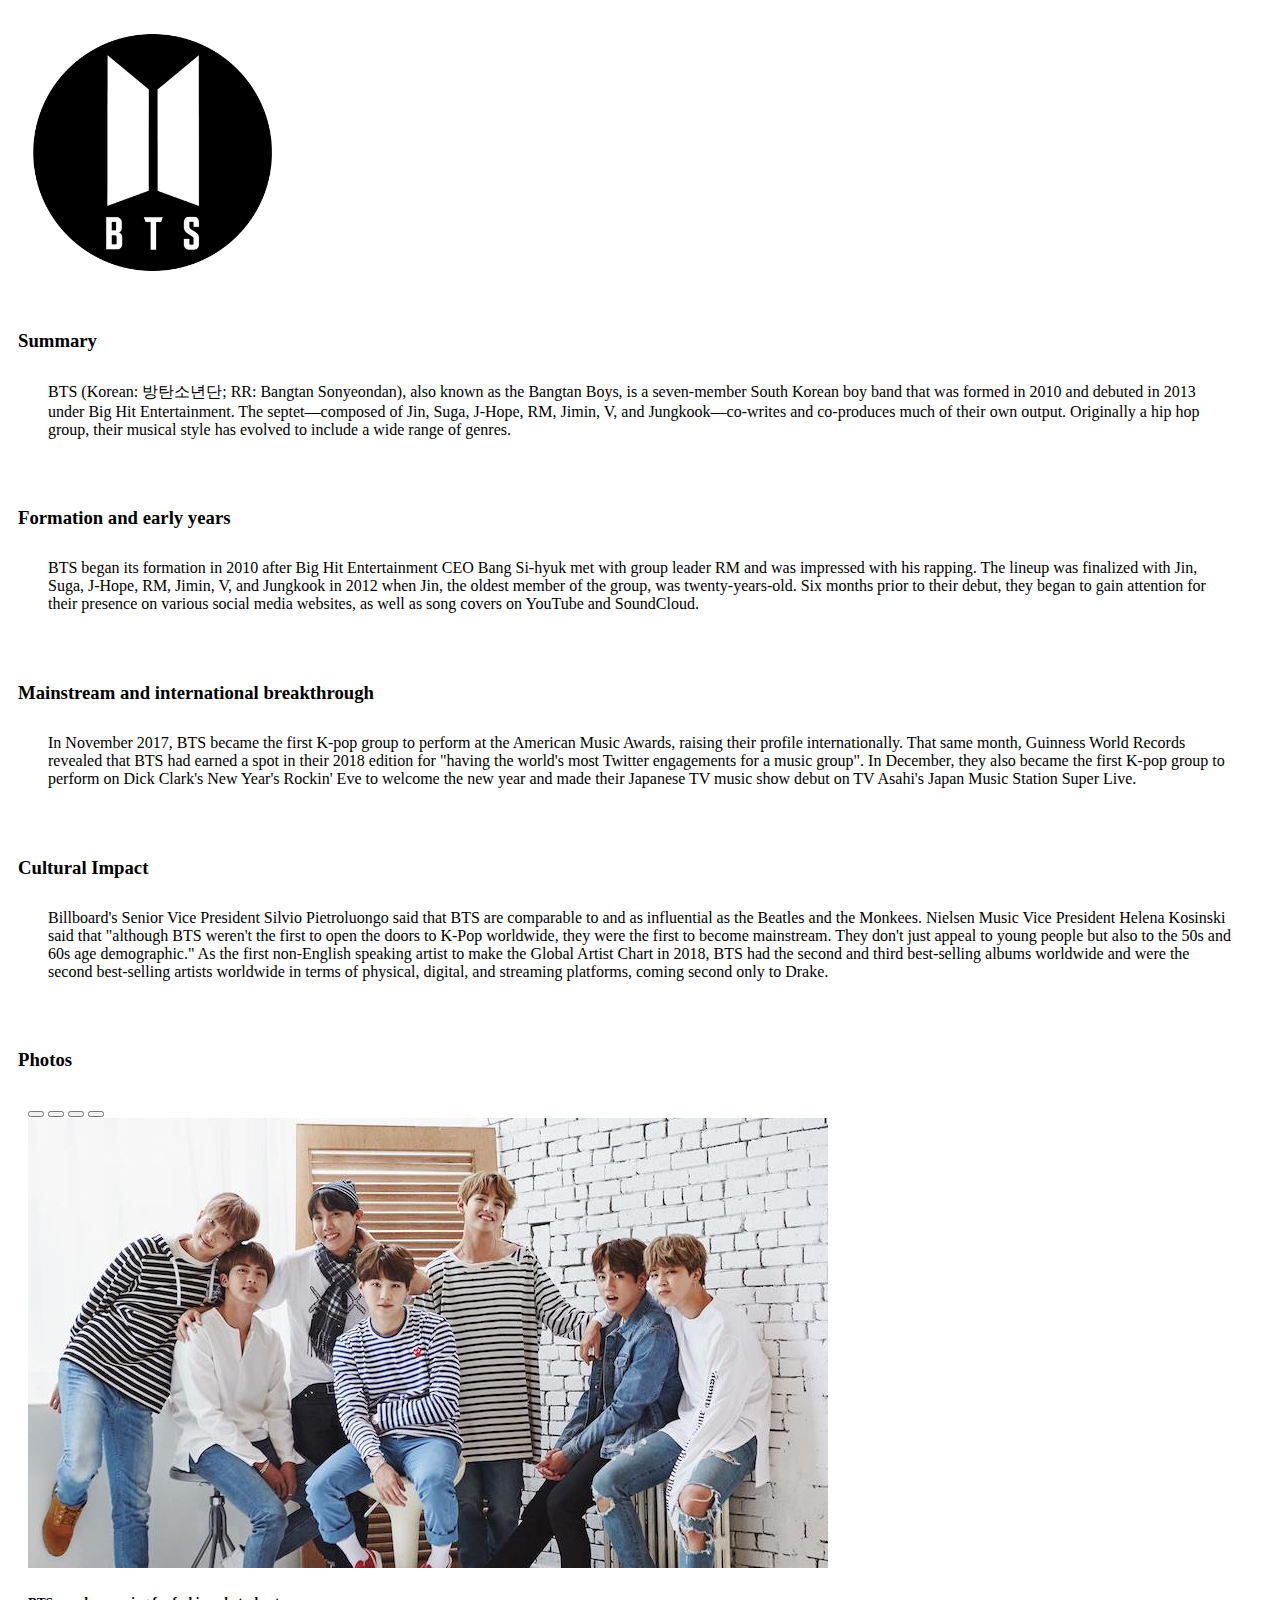
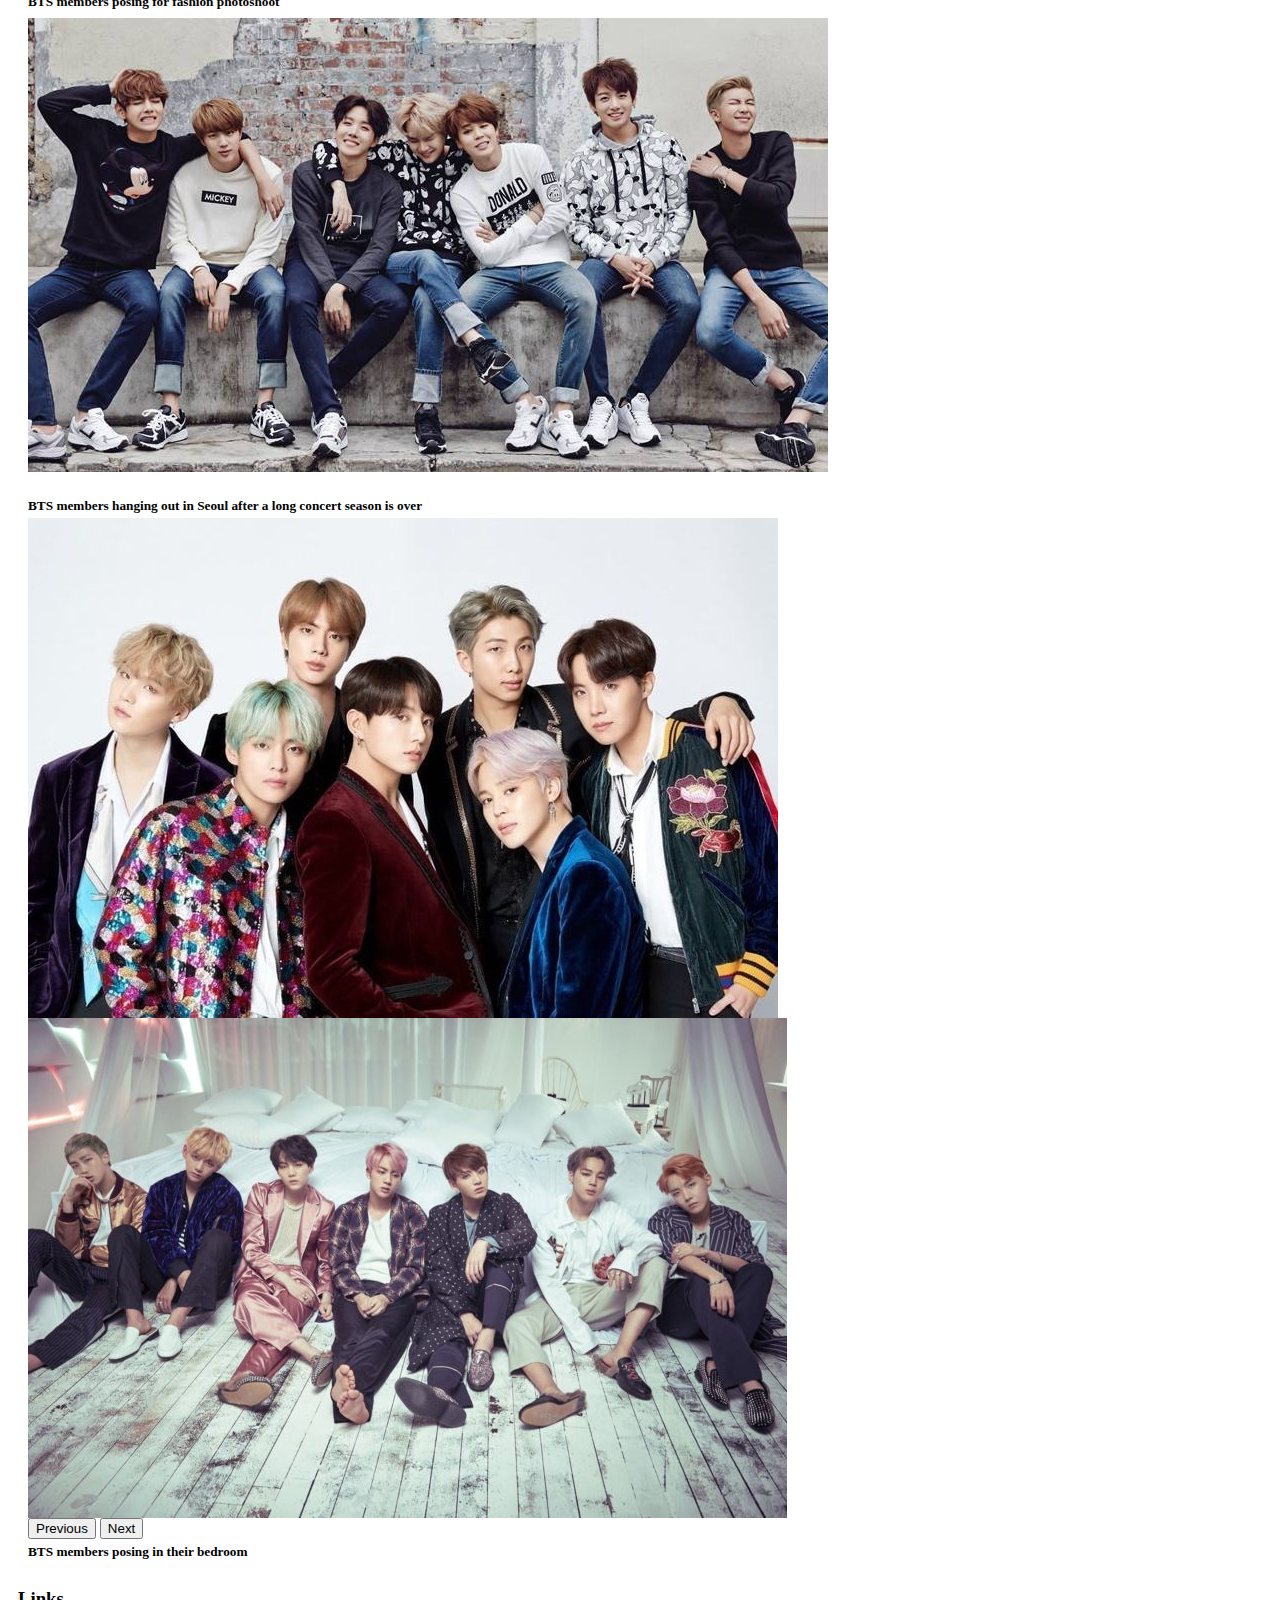
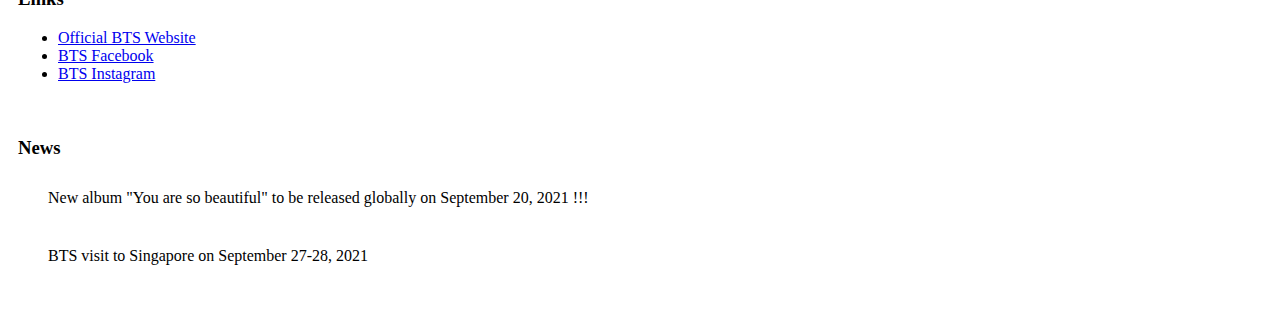
<file: bts/home.html>
<!DOCTYPE html>
<html lang="en">
<head>

    <meta charset="UTF-8">
    <meta http-equiv="X-UA-Compatible" content="IE=edge">
    <meta name="viewport" content="width=device-width, initial-scale=1.0">
    <link href="https://cdn.jsdelivr.net/npm/bootstrap@5.2.0/dist/css/bootstrap.min.css" rel="stylesheet" integrity="sha384-gH2yIJqKdNHPEq0n4Mqa/HGKIhSkIHeL5AyhkYV8i59U5AR6csBvApHHNl/vI1Bx" crossorigin="anonymous">
    <style>
        body{
            background-image: url("https://i.pinimg.com/originals/b6/b2/e7/b6b2e7da4fb21ed0a49908d1cd7aa31e.jpg");
            background-repeat: no-repeat;
            background-size: cover;
            background-position: center;
        }
        h3{
            font-family: "Impact";

        }
        p{
            border-radius: 20px;
            background-color: rgba(255, 255, 255, 0.5);
            margin: 20px;
            padding: 10px;
        }
        .col{
            padding: 10px;
        }
        .mx-auto{
            padding: 10px;
        }
        .carousel-item{
            height:500px;
            background-size:cover;
            background-position: center center;
        }
        .list-group-item{
            rgba(255, 255, 255, 0.5)
        }
    </style>
    <title>Document</title>
</head>
<body>
    <div class="col mx-auto px-auto box" >
        <img src="images/bts_logo.png" class="mx-auto img-fluid d-block" width="20%">
    </div>
    <section class="col text-center">
    <h3>Summary</h3>
    <p>
        BTS (Korean: 방탄소년단; RR: Bangtan Sonyeondan), also known as the Bangtan Boys, is a seven-member South Korean boy band that was formed in 2010 and debuted in 2013 under Big Hit Entertainment. The septet—composed of Jin, Suga, J-Hope, RM, Jimin, V, and Jungkook—co-writes and co-produces much of their own output. Originally a hip hop group, their musical style has evolved to include a wide range of genres.
    </p>
    </section>
    <section class="col text-center">
    <h3>
        Formation and early years
    </h3>
    <p>
        BTS began its formation in 2010 after Big Hit Entertainment CEO Bang Si-hyuk met with group leader RM and was impressed with his rapping. The lineup was finalized with Jin, Suga, J-Hope, RM, Jimin, V, and Jungkook in 2012 when Jin, the oldest member of the group, was twenty-years-old. Six months prior to their debut, they began to gain attention for their presence on various social media websites, as well as song covers on YouTube and SoundCloud.
    </p>
    </section>
    <section class="col text-center">
    <h3>
        Mainstream and international breakthrough
    </h3>
    <p>
        In November 2017, BTS became the first K-pop group to perform at the American Music Awards, raising their profile internationally. That same month, Guinness World Records revealed that BTS had earned a spot in their 2018 edition for "having the world's most Twitter engagements for a music group". In December, they also became the first K-pop group to perform on Dick Clark's New Year's Rockin' Eve to welcome the new year and made their Japanese TV music show debut on TV Asahi's Japan Music Station Super Live.
    </p>
    </section>
<section class="col text-center">
    <h3>
        Cultural Impact
    </h3>
    <p>
        Billboard's Senior Vice President Silvio Pietroluongo said that BTS are comparable to and as influential as the Beatles and the Monkees. Nielsen Music Vice President Helena Kosinski said that "although BTS weren't the first to open the doors to K-Pop worldwide, they were the first to become mainstream. They don't just appeal to young people but also to the 50s and 60s age demographic." As the first non-English speaking artist to make the Global Artist Chart in 2018, BTS had the second and third best-selling albums worldwide and were the second best-selling artists worldwide in terms of physical, digital, and streaming platforms, coming second only to Drake.
    </p>
</section>
<section class="col text-center">
    <h3>Photos</h3>

    <div class="mx-auto box" ><!-- put the carousel in a box and center it -->
        <div id="carouselExampleCaptions" class="carousel slide" data-bs-ride="carousel">
            <div class="carousel-indicators">
                <button type="button" data-bs-target="#carouselExampleCaptions" data-bs-slide-to="0" class="active" aria-current="true" aria-label="Slide 1"></button>
                <button type="button" data-bs-target="#carouselExampleCaptions" data-bs-slide-to="1" aria-label="Slide 2"></button>
                <button type="button" data-bs-target="#carouselExampleCaptions" data-bs-slide-to="2" aria-label="Slide 3"></button>
                <button type="button" data-bs-target="#carouselExampleCaptions" data-bs-slide-to="3" aria-label="Slide 4"></button>

            </div>
            <div class="carousel-inner">
                <div class="carousel-item active">
                    <img src="images/bts_group1.jpeg" class="d-block w-100 carousel-img" alt="...">
                    <div class="carousel-caption d-none d-md-block">
                        <h5>BTS members posing for fashion photoshoot</h5>
                    </div>
                </div>
                <div class="carousel-item">
                    <img src="images/bts_group2.jpeg" class="d-block w-100 carousel-img" alt="...">
                    <div class="carousel-caption d-none d-md-block">
                        <h5>    BTS members hanging out in Seoul after a long concert season is over</h5>
                    </div>
                </div>
                <div class="carousel-item">
                    <img src="images/bts_group3.jpeg" class="d-block w-100 carousel-img" alt="...">
                    <div class="carousel-caption d-none d-md-block">
                        <h5>BTS members showing off new hair styles</h5>
                    </div>
                </div>
                <div class="carousel-item">
                    <img src="images/bts_group4.jpeg" class="d-block w-100 carousel-img" alt="...">
                    <div class="carousel-caption d-none d-md-block">
                        <h5>BTS members posing in their bedroom</h5>
                    </div>
                </div>
            </div>
            <button class="carousel-control-prev" type="button" data-bs-target="#carouselExampleCaptions" data-bs-slide="prev">
                <span class="carousel-control-prev-icon" aria-hidden="true"></span>
                <span class="visually-hidden">Previous</span>
            </button>
            <button class="carousel-control-next" type="button" data-bs-target="#carouselExampleCaptions" data-bs-slide="next">
                <span class="carousel-control-next-icon" aria-hidden="true"></span>
                <span class="visually-hidden">Next</span>
            </button>
        </div>
    </div>
    </section>
<section class="col text-center">
    <h3>Links</h3>
    <ul class="list-group">
        <li class="list-group-item" >
            <a href="https://ibighit.com/bts/eng/">
            Official BTS Website
            </a>
        </li>
        <li class="list-group-item">
            <a href="https://www.facebook.com/bangtan.official">
            BTS Facebook
            </a>
        </li>
        <li class="list-group-item">
            <a href="https://www.instagram.com/bts.bighitofficial/">
            BTS Instagram
            </a>
        </li>
    </ul>
</section>
<section class="col text-center">
    <h3>News</h3>

    <p>
        New album "You are so beautiful" to be released globally on September 20, 2021 !!!
    </p>
    <p>
        BTS visit to Singapore on September 27-28, 2021
    </p>
</section>
<script src="https://cdn.jsdelivr.net/npm/bootstrap@5.2.0/dist/js/bootstrap.bundle.min.js" integrity="sha384-A3rJD856KowSb7dwlZdYEkO39Gagi7vIsF0jrRAoQmDKKtQBHUuLZ9AsSv4jD4Xa" crossorigin="anonymous"></script>
</body>
</html>
</file>
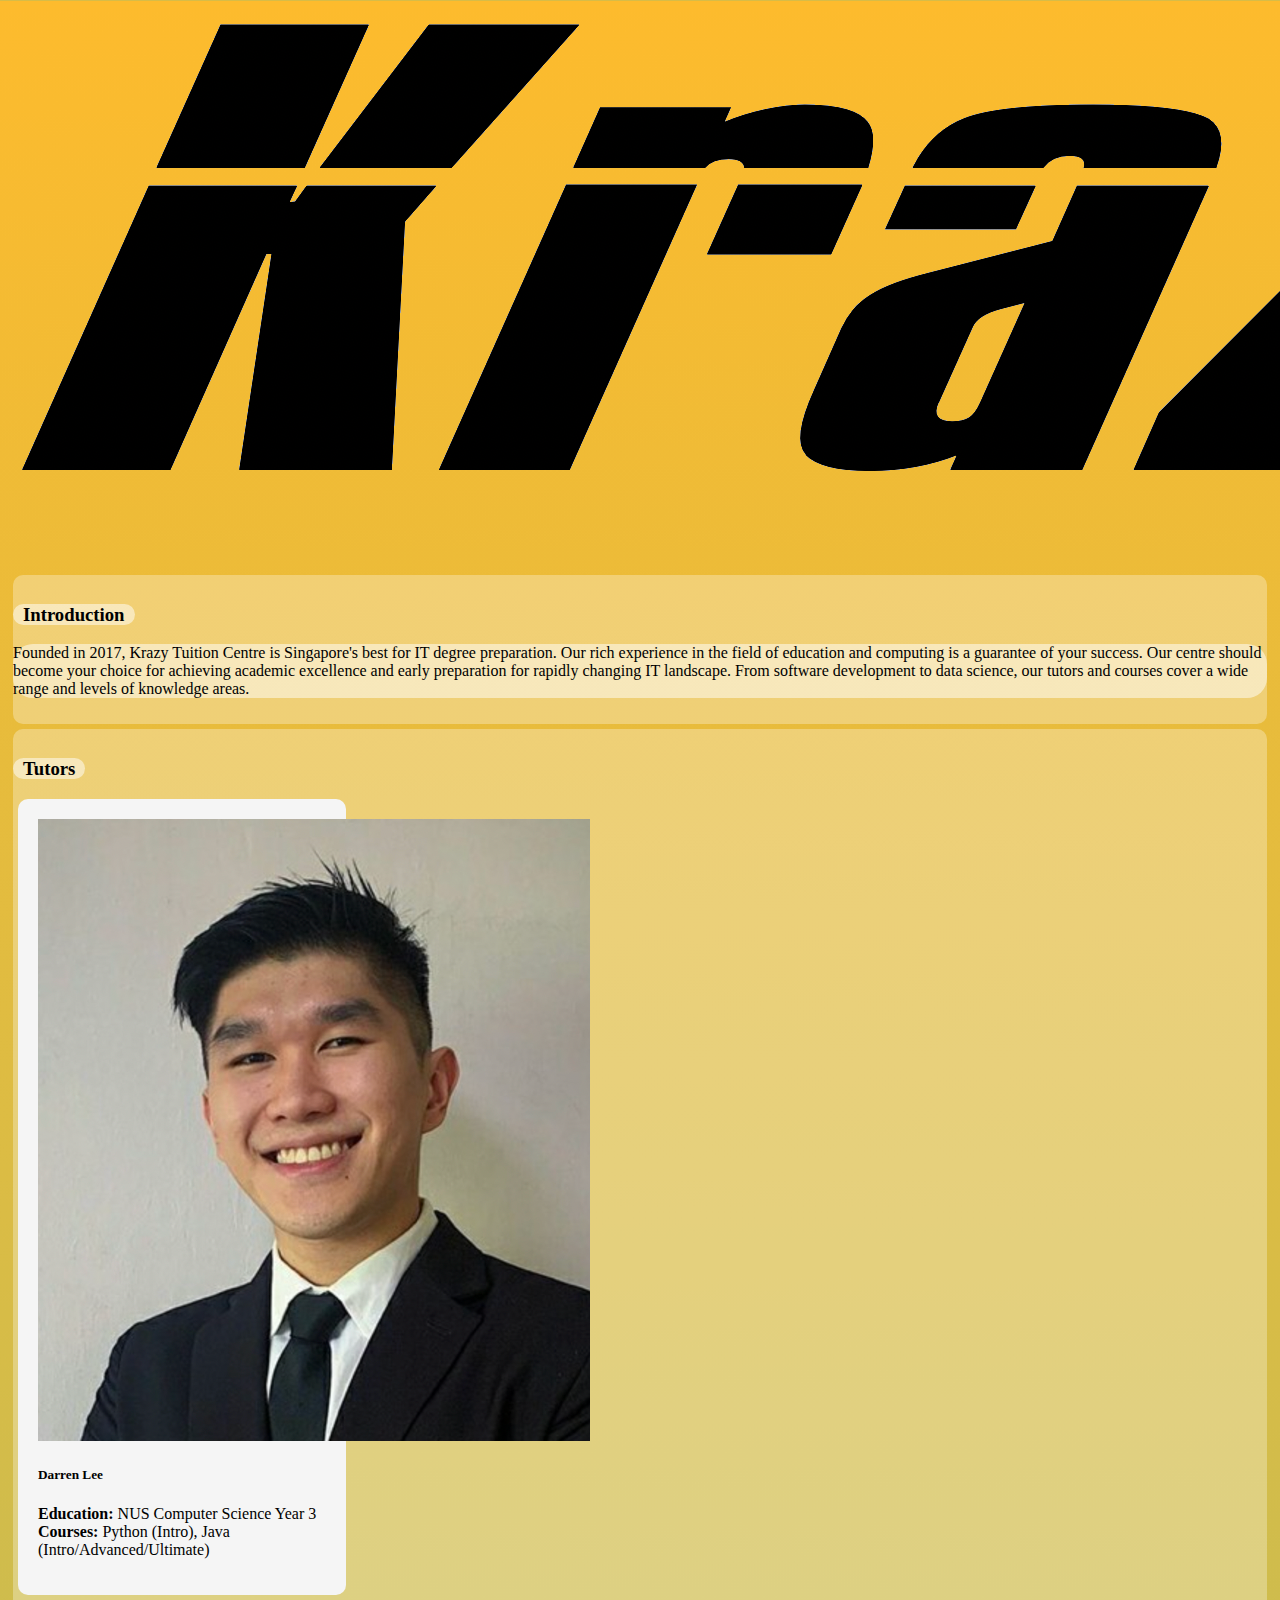
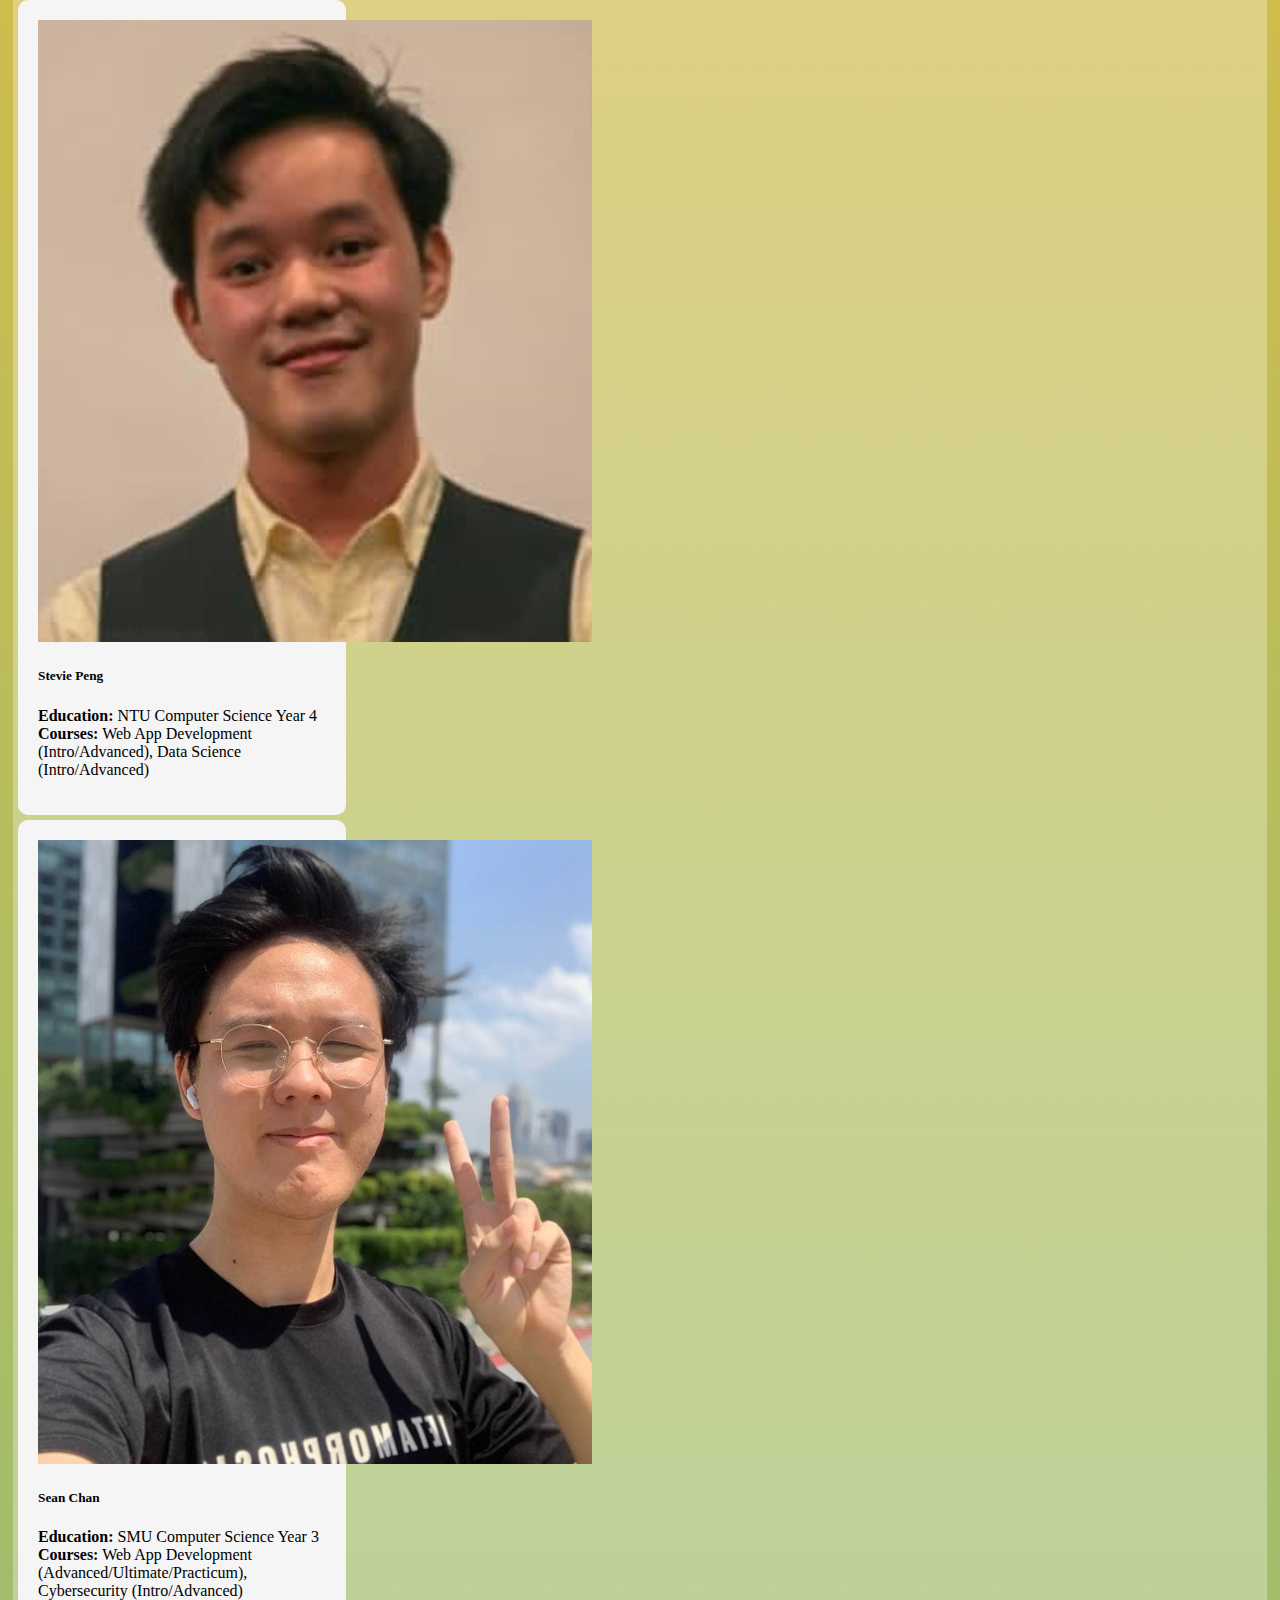
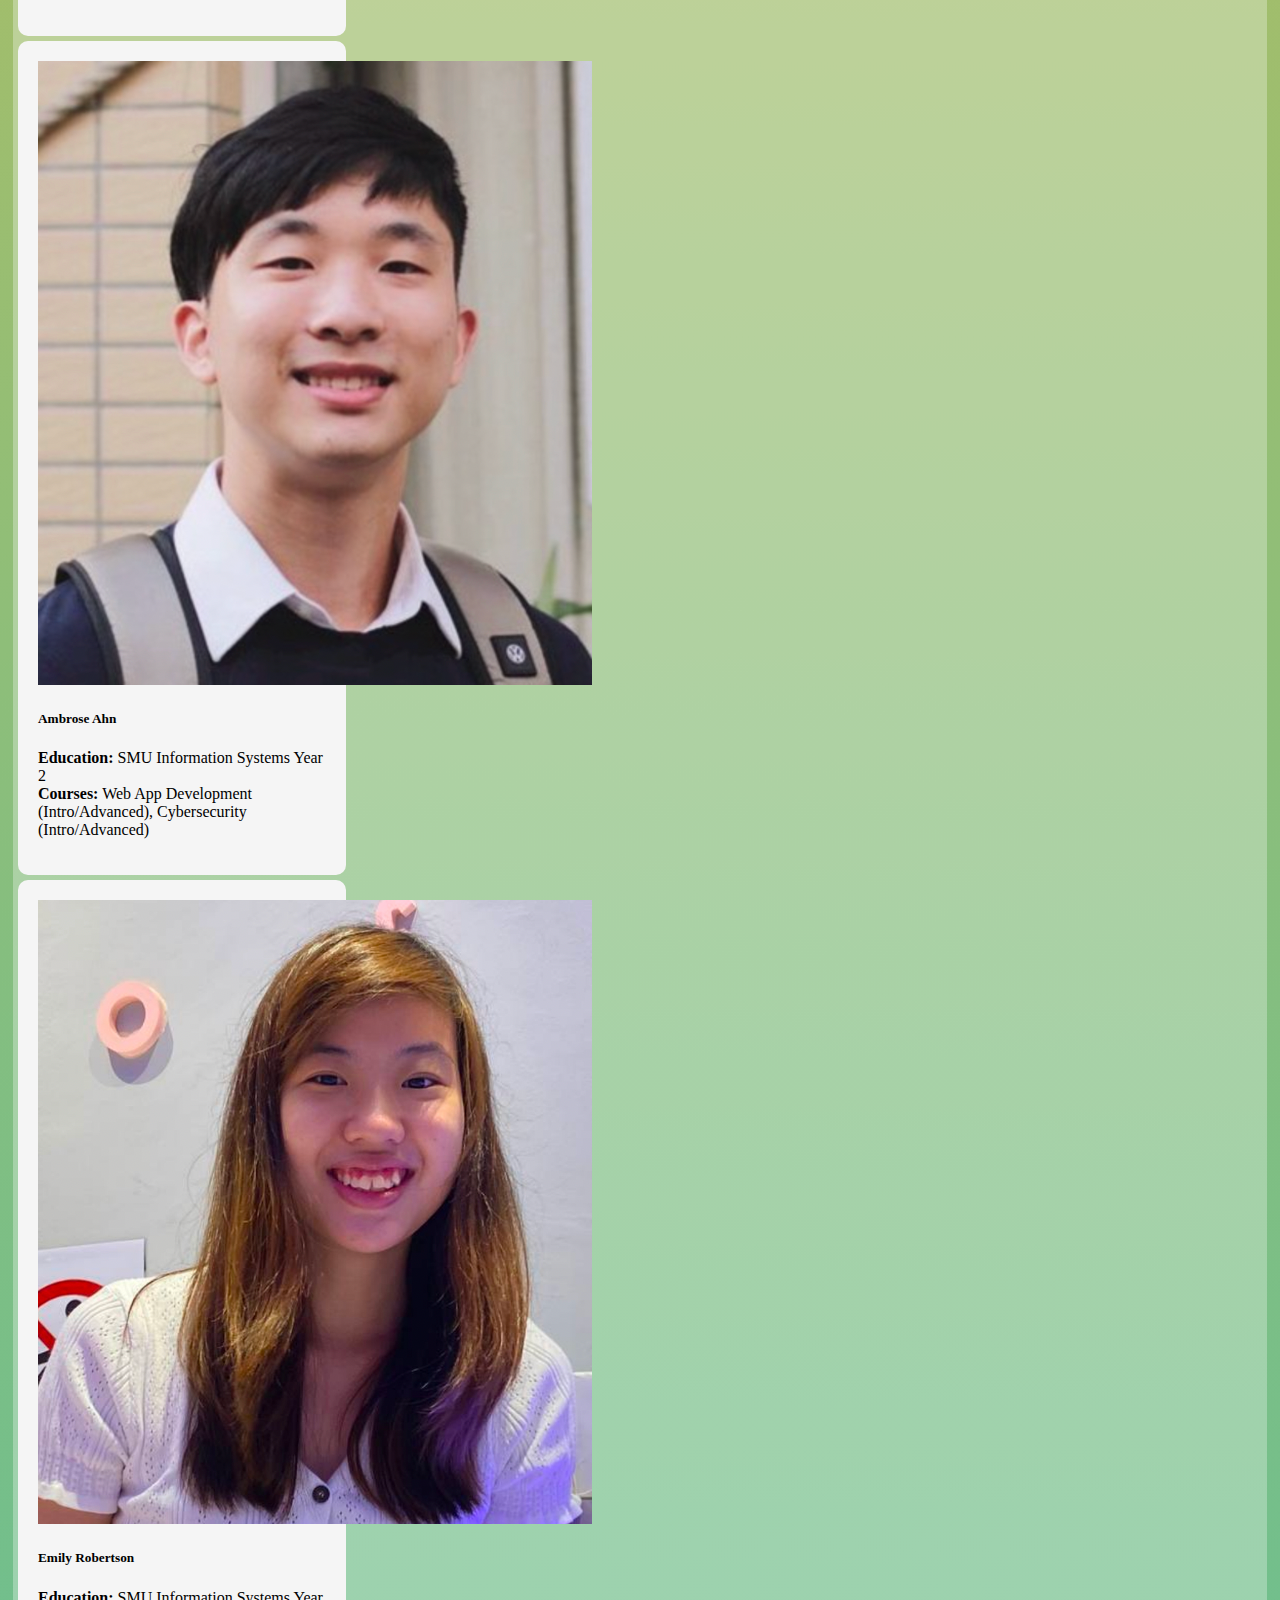
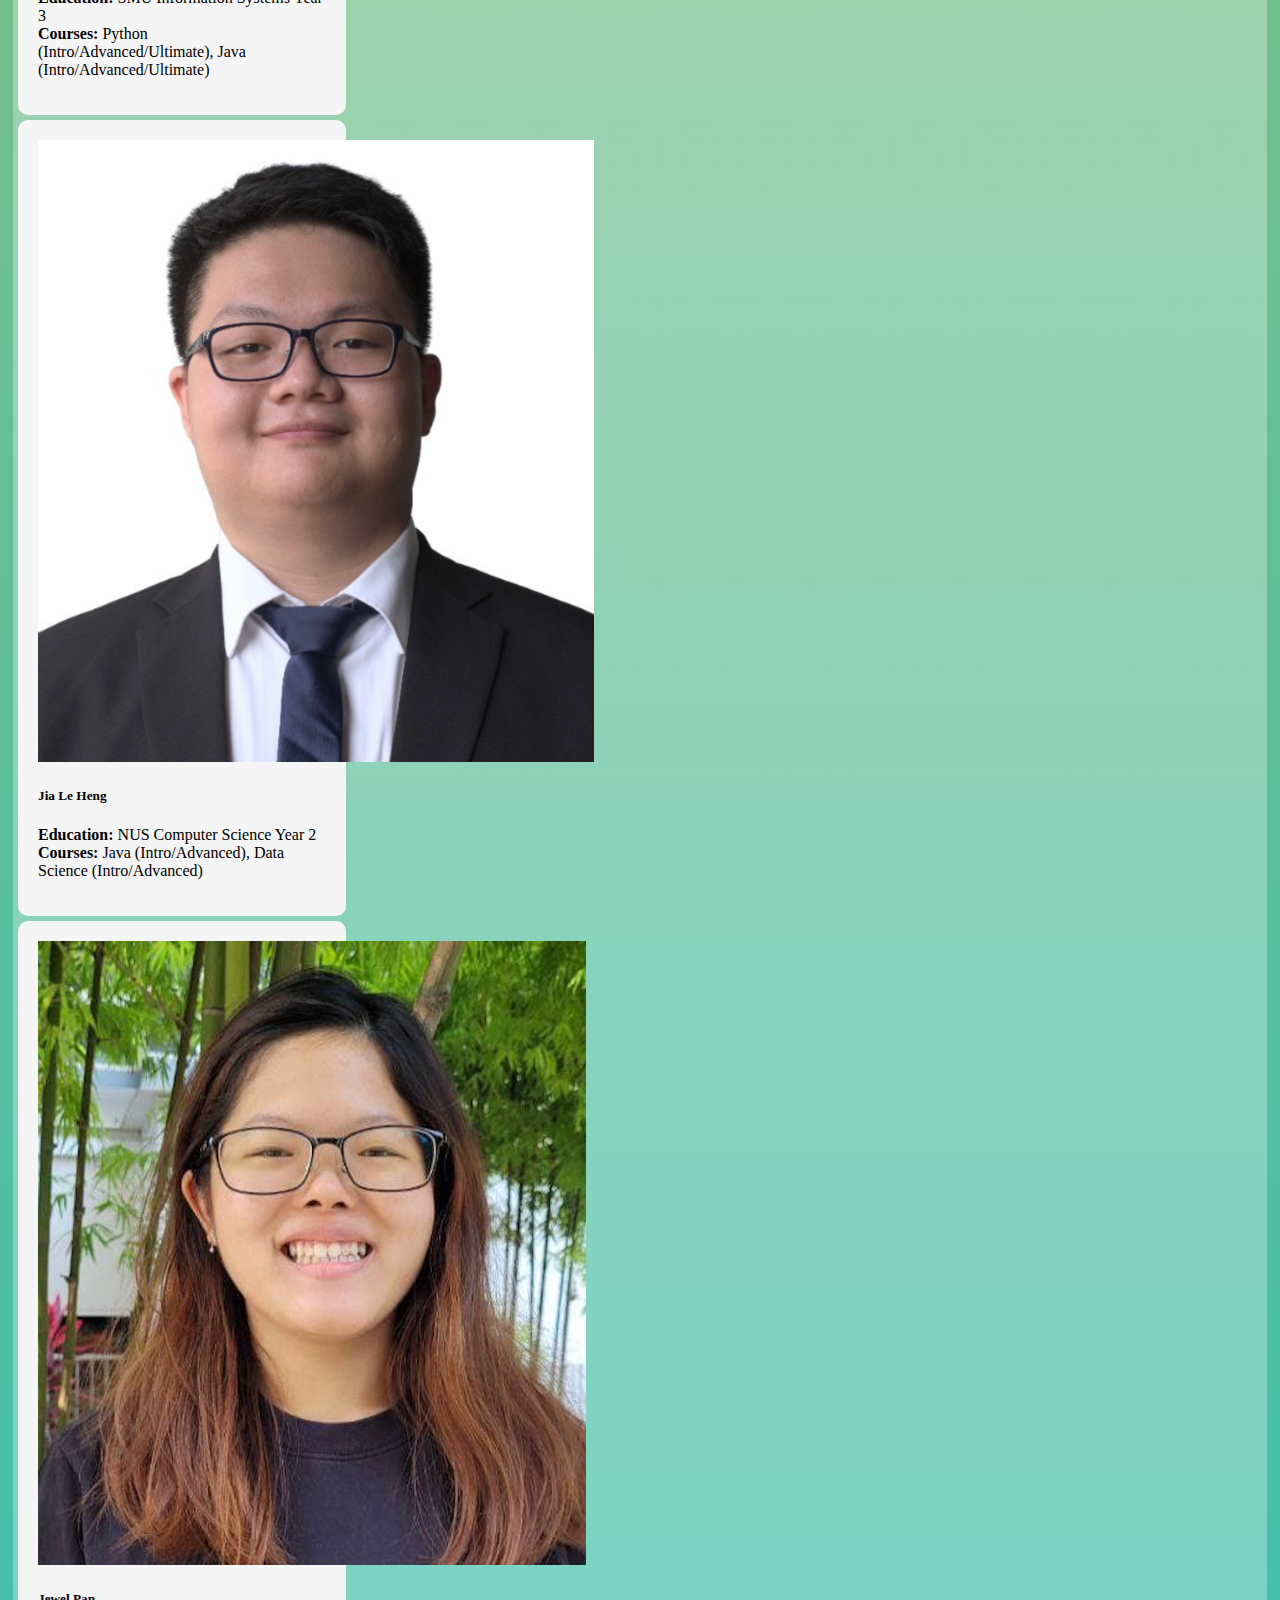
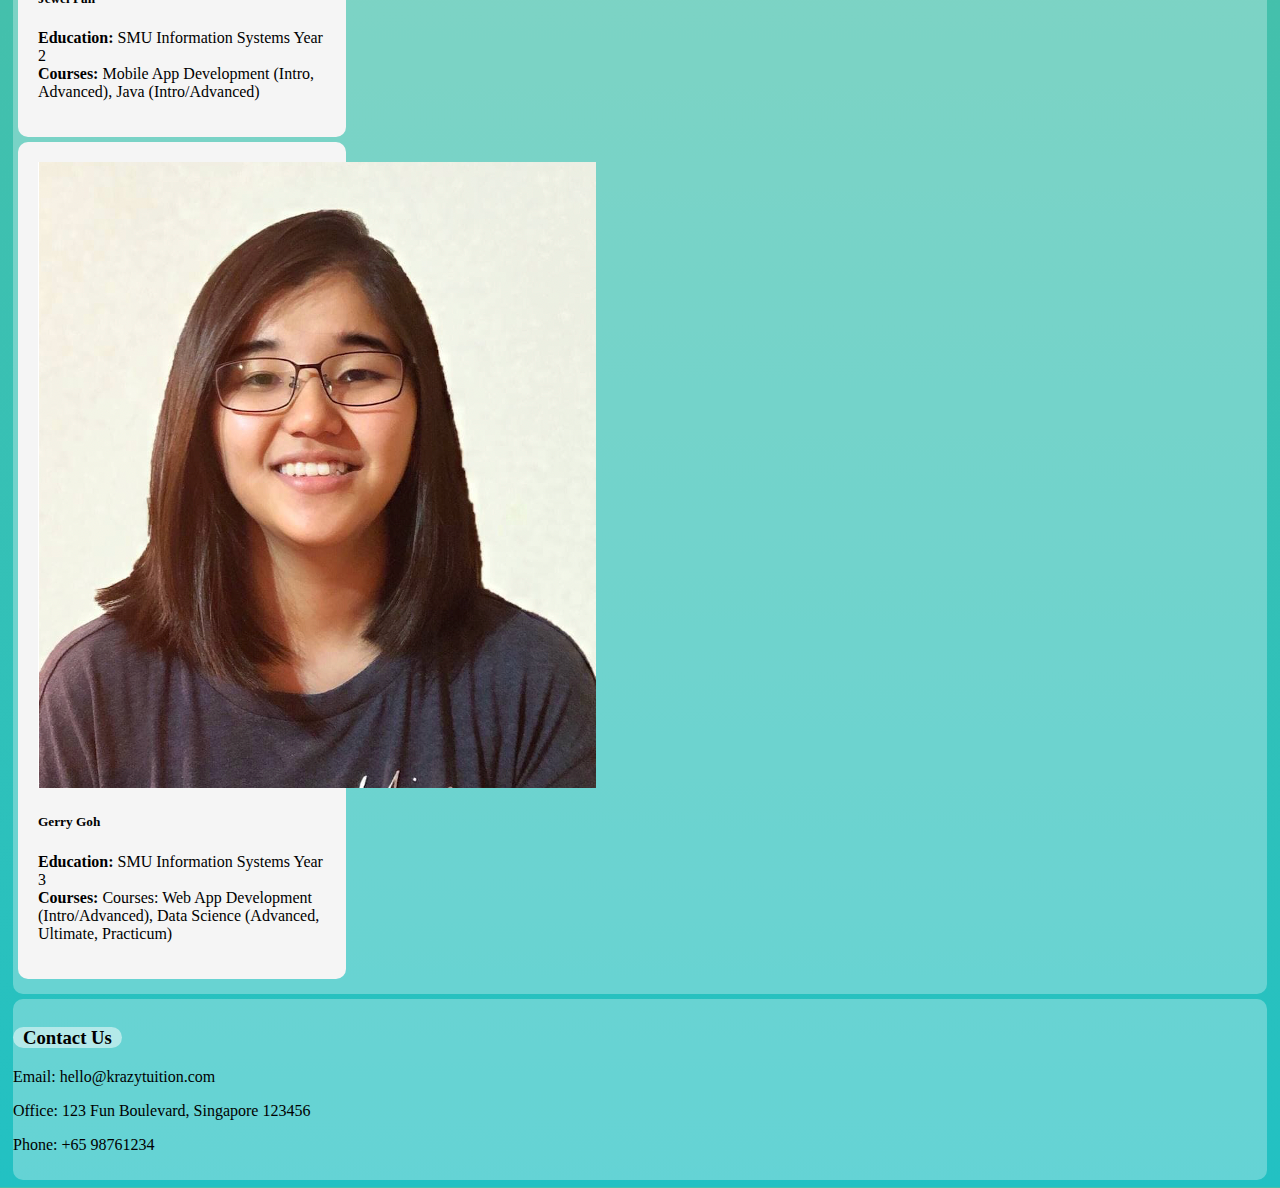
<file: tuition/home.html>
<!DOCTYPE html>
<html lang="en">
<head>
    <meta charset="UTF-8">
    <meta http-equiv="X-UA-Compatible" content="IE=edge">
    <meta name="viewport" content="width=device-width, initial-scale=1.0">
    <link href="https://cdn.jsdelivr.net/npm/bootstrap@5.2.0/dist/css/bootstrap.min.css" rel="stylesheet" integrity="sha384-gH2yIJqKdNHPEq0n4Mqa/HGKIhSkIHeL5AyhkYV8i59U5AR6csBvApHHNl/vI1Bx" crossorigin="anonymous">
    <style>
        body{
            background: rgb(34,193,195);
            background: linear-gradient(0deg, rgba(34,193,195,1) 0%, rgba(253,187,45,1) 100%);
        }
        .card{
            background-color: #f5f5f5;
            border-radius: 10px;
            padding: 20px;
            margin: 5px;
            transition: transform .2s;
        }
        .card:hover{
            transform: scale(1.02);
        }
        section{
            justify-content: center;
            background-color: rgba(255, 255, 255, 0.3);
            border-radius: 10px;
            padding: 10px 0px;
            margin: 5px;
        }
        span{
             background-color: rgba(255, 255, 255, 0.5);
            border-radius:20px;
            padding:0px 10px;"
        }
    </style>
    <title>Document</title>
</head>
<body>
    
    <div class="col mx-3 px-3 box">
        <img src="images/krazy_logo.png" class="mx-auto img-fluid d-block">
    </div>
    
<section class="col text-center mx-sm-3">
    <h3><span >Introduction</span></h3>
    <p class="mx-3 "style="background-color: rgba(255, 255, 255, 0.5); border-radius:20px">
        Founded in 2017, Krazy Tuition Centre is Singapore's best for IT degree preparation. Our rich experience in the field of education and computing is a guarantee of your success. Our centre should become your choice for achieving academic excellence and early preparation for rapidly changing IT landscape. From software development to data science, our tutors and courses cover a wide range and levels of knowledge areas.
    </p>
</section>
<section class="row mx-sm-3 text-center">
    <h3><span>Tutors</span></h3>
    <div class="card" style="width: 18rem;">
        <img src="images/tutor1.png" class="card-img-top" alt="...">
        <div class="card-body">
            <h5 class="card-title">Darren Lee</h5>
            <p class="card-text">
               <b>Education:</b>  NUS Computer Science Year 3 <br>
                <b>Courses:</b> Python (Intro), Java (Intro/Advanced/Ultimate)
            </p>
        </div>
    </div>


    <div class="card" style="width: 18rem;">
        <img src="images/tutor2.png" class="card-img-top" alt="...">
        <div class="card-body">
            <h5 class="card-title">Stevie Peng</h5>
            <p class="card-text">
                <b>Education:</b>  NTU Computer Science Year 4 <br>
                <b>Courses:</b> Web App Development (Intro/Advanced), Data Science (Intro/Advanced)
            </p>
        </div>
    </div>
    <div class="card" style="width: 18rem;">
        <img src="images/tutor3.png" class="card-img-top" alt="...">
        <div class="card-body">
            <h5 class="card-title">Sean Chan</h5>
            <p class="card-text">
                <b>Education:</b>  SMU Computer Science Year 3 <br>
                <b>Courses:</b> Web App Development (Advanced/Ultimate/Practicum), Cybersecurity (Intro/Advanced)
            </p>
        </div>
    </div>

    <div class="card" style="width: 18rem;">
        <img src="images/tutor4.png" class="card-img-top" alt="...">
        <div class="card-body">
            <h5 class="card-title">Ambrose Ahn</h5>
            <p class="card-text">
                <b>Education:</b> SMU Information Systems Year 2<br>
                <b>Courses:</b> Web App Development (Intro/Advanced), Cybersecurity (Intro/Advanced)
            </p>
        </div>
    </div>
    <div class="card" style="width: 18rem;">
        <img src="images/tutor5.png" class="card-img-top" alt="...">
        <div class="card-body">
            <h5 class="card-title">  Emily Robertson</h5>
            <p class="card-text">
                <b>Education:</b>  SMU Information Systems Year 3 <br>
                <b>Courses:</b> Python (Intro/Advanced/Ultimate), Java (Intro/Advanced/Ultimate)
            </p>
        </div>
    </div>
    <div class="card" style="width: 18rem;">
        <img src="images/tutor6.png" class="card-img-top" alt="...">
        <div class="card-body">
            <h5 class="card-title">Jia Le Heng</h5>
            <p class="card-text">
                <b>Education:</b> NUS Computer Science Year 2 <br>
                <b>Courses:</b> Java (Intro/Advanced), Data Science (Intro/Advanced)
            </p>
        </div>
    </div>
    <div class="card" style="width: 18rem;">
        <img src="images/tutor7.png" class="card-img-top" alt="...">
        <div class="card-body">
            <h5 class="card-title">Jewel Pan</h5>
            <p class="card-text">
                <b>Education:</b> SMU Information Systems Year 2 <br>
                <b>Courses:</b> Mobile App Development (Intro, Advanced), Java (Intro/Advanced)
            </p>
        </div>
    </div>
    <div class="card" style="width: 18rem;">
        <img src="images/tutor8.png" class="card-img-top" alt="...">
        <div class="card-body">
            <h5 class="card-title">Gerry Goh</h5>
            <p class="card-text">
                <b>Education:</b> SMU Information Systems Year 3 <br>
                <b>Courses:</b> Courses: Web App Development (Intro/Advanced), Data Science (Advanced, Ultimate, Practicum)
        </div>
    </div>
</section>

<section class="col text-center mx-sm-3">
    <h3><span>Contact Us</span></h3>
    <p>
        Email: hello@krazytuition.com
    </p>
    <p>
        Office: 123 Fun Boulevard, Singapore 123456
    </p>
    <p>
        Phone: +65 98761234
    </p>
</section>

</body>
</html>
</file>
